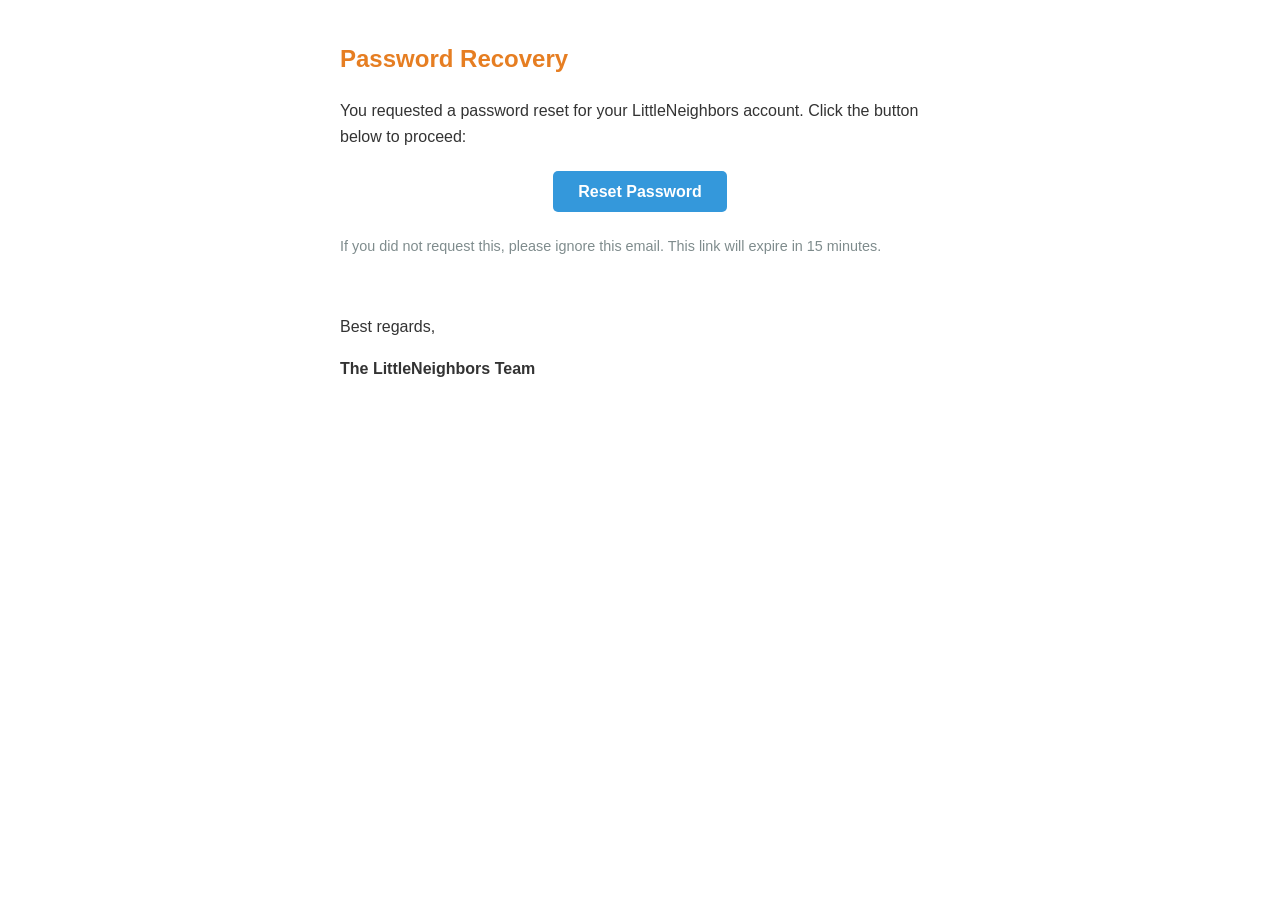
<file: src/main/resources/templates/password-reset.html>
<!DOCTYPE html>
<html xmlns:th="http://www.thymeleaf.org">
<head>
    <meta charset="UTF-8" />
    <title th:text="#{password.title}">Reset your password</title>
</head>
<body style="font-family: 'Segoe UI', Arial, sans-serif; line-height: 1.6; color: #333; max-width: 600px; margin: 0 auto; padding: 20px;">
<h2 style="color: #e67e22;" th:text="#{password.title}">Password Recovery</h2>
<p th:text="#{password.body1}">You requested a password reset for your LittleNeighbors account. Click the button below to proceed:</p>

<div style="text-align: center; margin: 30px 0;">
    <a th:href="${resetLink}" style="background-color: #3498db; color: white; padding: 12px 25px; text-decoration: none; border-radius: 5px; font-weight: bold;" th:text="#{password.button}">Reset Password</a>
</div>

<p style="font-size: 0.9em; color: #7f8c8d;" th:text="#{password.expiry}">If you did not request this, please ignore this email. This link will expire in 15 minutes.</p>
<br/>
<p th:text="#{welcome.regards}">Best regards,</p>
<strong th:text="#{welcome.team}">The LittleNeighbors Team</strong>
</body>
</html>
</file>
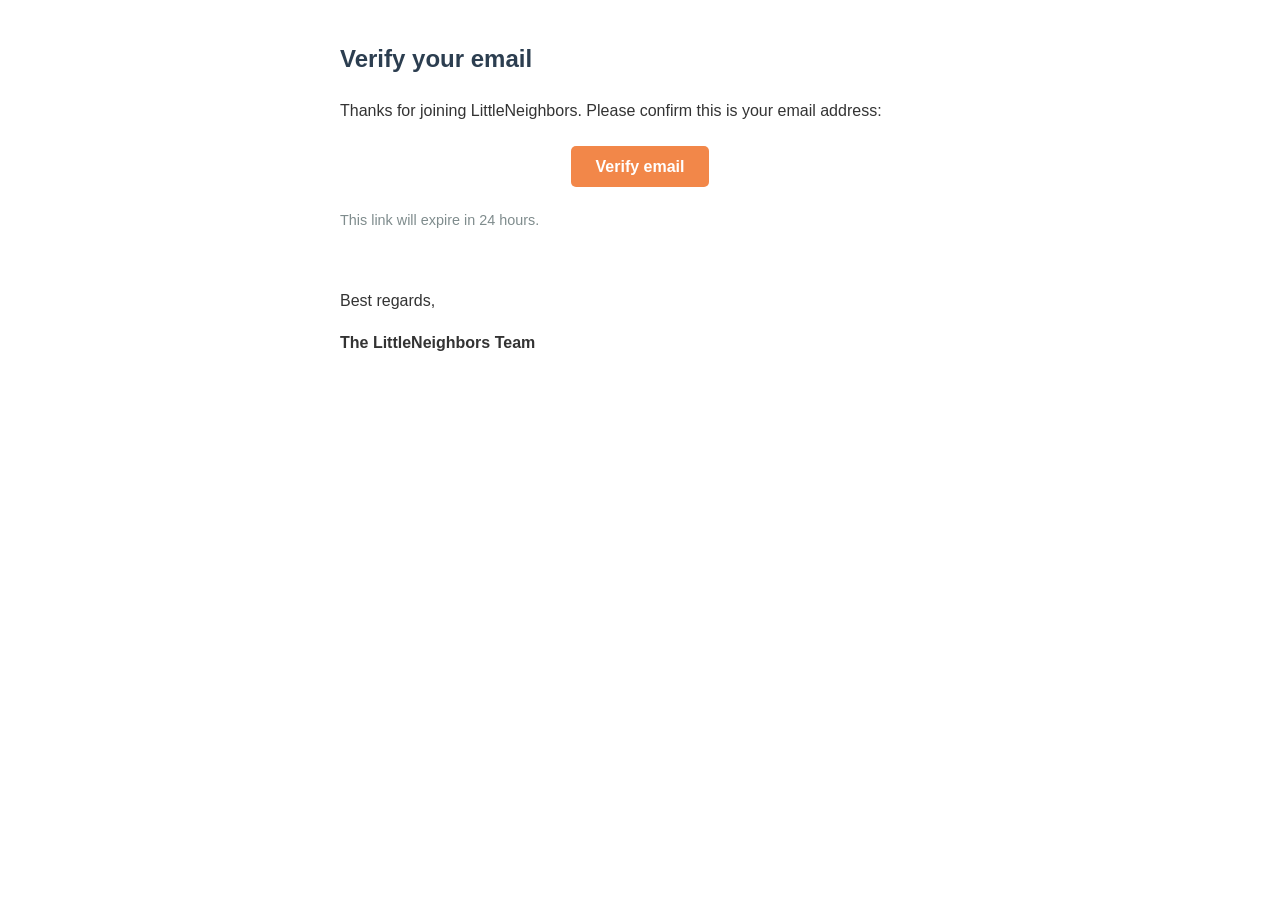
<file: src/main/resources/templates/verify-email.html>
<!DOCTYPE html>
<html xmlns:th="http://www.thymeleaf.org">
<head>
    <meta charset="UTF-8" />
    <title th:text="#{verify.title}">Verify your email</title>
</head>
<body style="font-family: 'Segoe UI', Arial, sans-serif; line-height: 1.6; color: #333; max-width: 600px; margin: 0 auto; padding: 20px;">
<h2 style="color: #2c3e50;" th:text="#{verify.title}">Verify your email</h2>
<p th:text="#{verify.body1}">Thanks for joining LittleNeighbors. Please confirm this is your email address:</p>

<div style="text-align: center; margin: 30px 0;">
    <a th:href="${verifyLink}" style="background-color: #F28749; color: white; padding: 12px 25px; text-decoration: none; border-radius: 5px; font-weight: bold;" th:text="#{verify.button}">Verify email</a>
</div>

<p style="font-size: 0.9em; color: #7f8c8d;" th:text="#{verify.expiry}">This link will expire in 24 hours.</p>
<br/>
<p th:text="#{welcome.regards}">Best regards,</p>
<strong th:text="#{welcome.team}">The LittleNeighbors Team</strong>
</body>
</html>
</file>
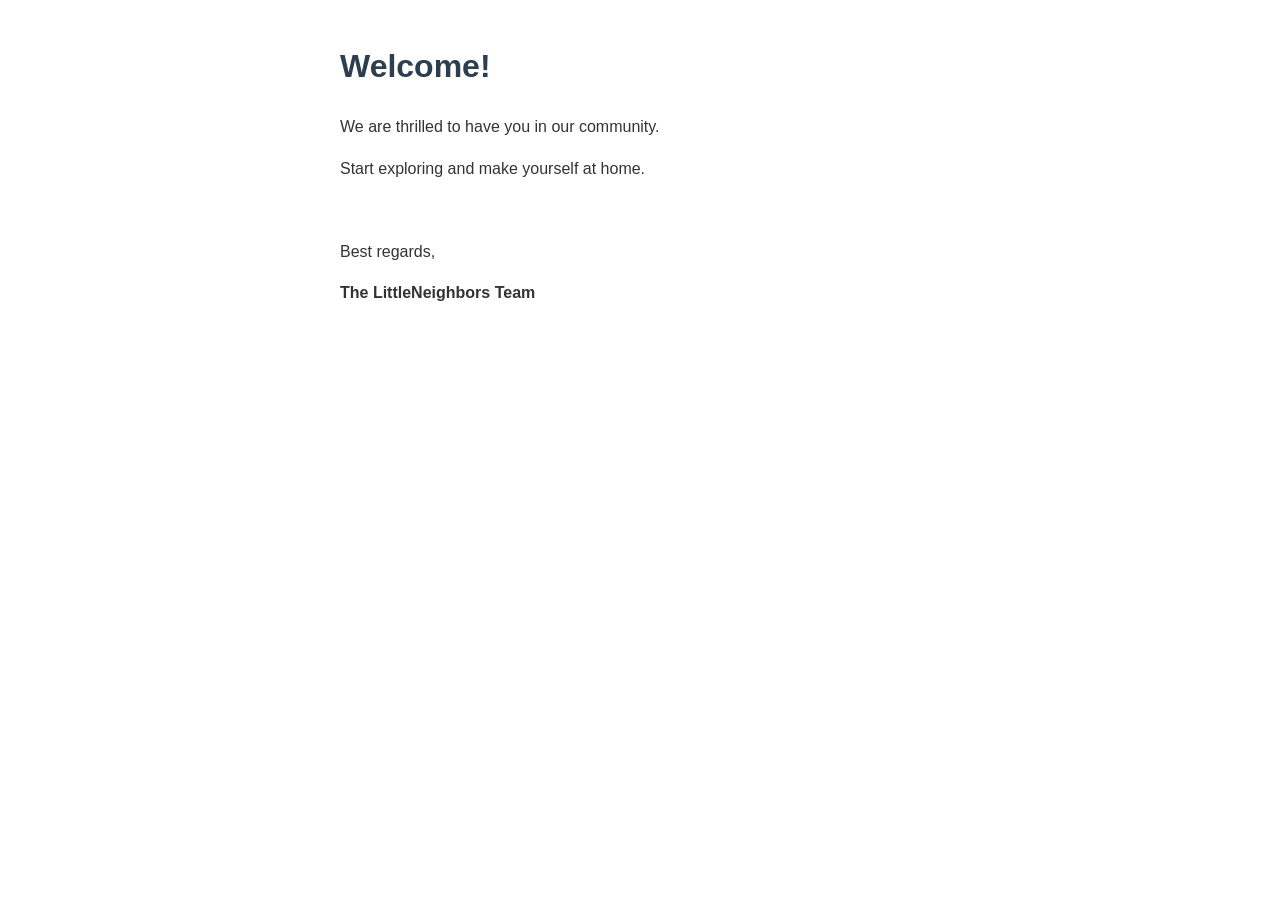
<file: src/main/resources/templates/welcome.html>
<!DOCTYPE html>
<html xmlns:th="http://www.thymeleaf.org">
<head>
    <meta charset="UTF-8" />
    <title th:text="#{welcome.title('LittleNeighbors')}">Welcome</title>
</head>
<body style="font-family: 'Segoe UI', Arial, sans-serif; line-height: 1.6; color: #333; max-width: 600px; margin: 0 auto; padding: 20px;">

<h1 style="color: #2c3e50;" th:text="#{welcome.title(${firstName})}">Welcome!</h1>

<p th:text="#{welcome.body1}">We are thrilled to have you in our community.</p>
<p th:text="#{welcome.body2}">Start exploring and make yourself at home.</p>

<br/>
<p th:text="#{welcome.regards}">Best regards,</p>
<strong th:text="#{welcome.team}">The LittleNeighbors Team</strong>

</body>
</html>
</file>
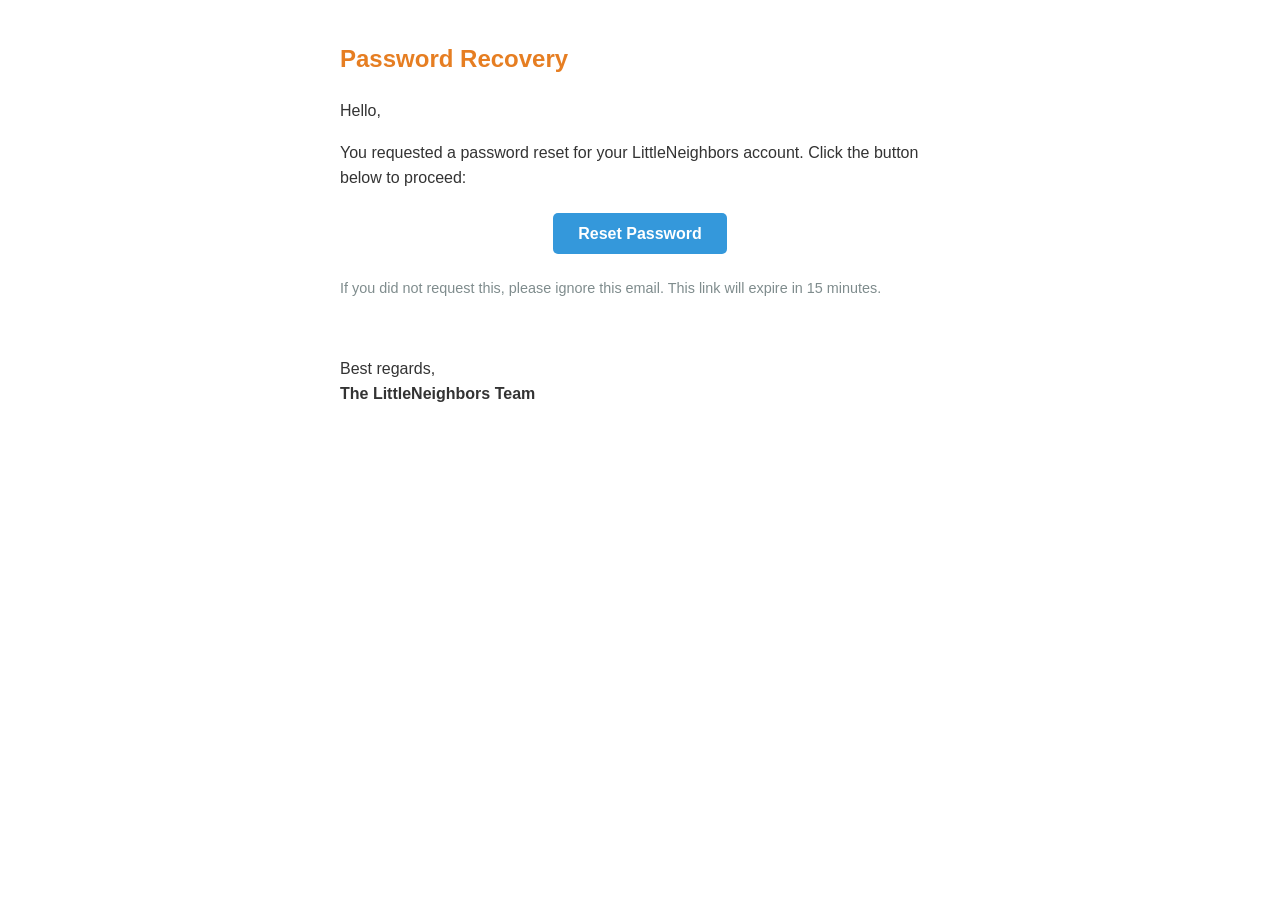
<file: src/main/java/com/alexandracoder/littleneighbors/templates/password-reset.html>
<!DOCTYPE html>
<html xmlns:th="http://www.thymeleaf.org">
<head>
    <meta charset="UTF-8" />
    <title>Reset your password</title>
</head>
<body style="font-family: 'Segoe UI', Arial, sans-serif; line-height: 1.6; color: #333; max-width: 600px; margin: 0 auto; padding: 20px;">
<h2 style="color: #e67e22;">Password Recovery</h2>
<p>Hello,</p>
<p>You requested a password reset for your LittleNeighbors account. Click the button below to proceed:</p>

<div style="text-align: center; margin: 30px 0;">
    <a th:href="${resetLink}" style="background-color: #3498db; color: white; padding: 12px 25px; text-decoration: none; border-radius: 5px; font-weight: bold;">Reset Password</a>
</div>

<p style="font-size: 0.9em; color: #7f8c8d;">If you did not request this, please ignore this email. This link will expire in 15 minutes.</p>
<br/>
<p>Best regards,<br/><strong>The LittleNeighbors Team</strong></p>
</body>
</html>
</file>
